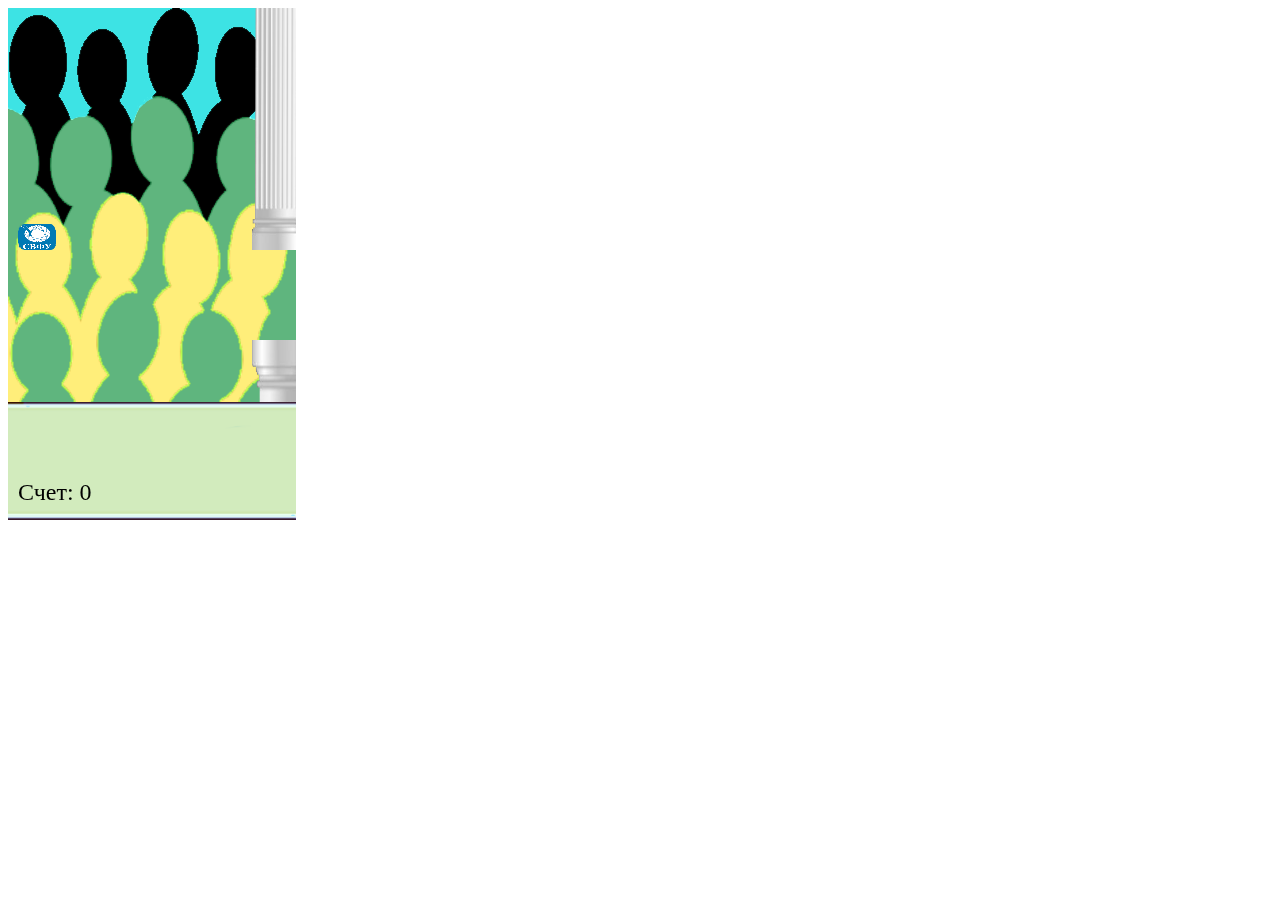
<file: 01/index.html>
<!DOCTYPE html>
<html lang="en">
<head>
	<meta charset="UTF-8">
	<meta name="viewport"
	content="width=device-width,
	initial-scale=1.0">
	<meta http-equiv="X-UA-Compatible"
	content="ie=edge">
	<title>Flappy SVFU</title>
</head>
<body>

	<canvas id="canvas" width="288"
	height="512"></canvas>

	<script src="js/game.js"></script>
</body>
</html>
</file>
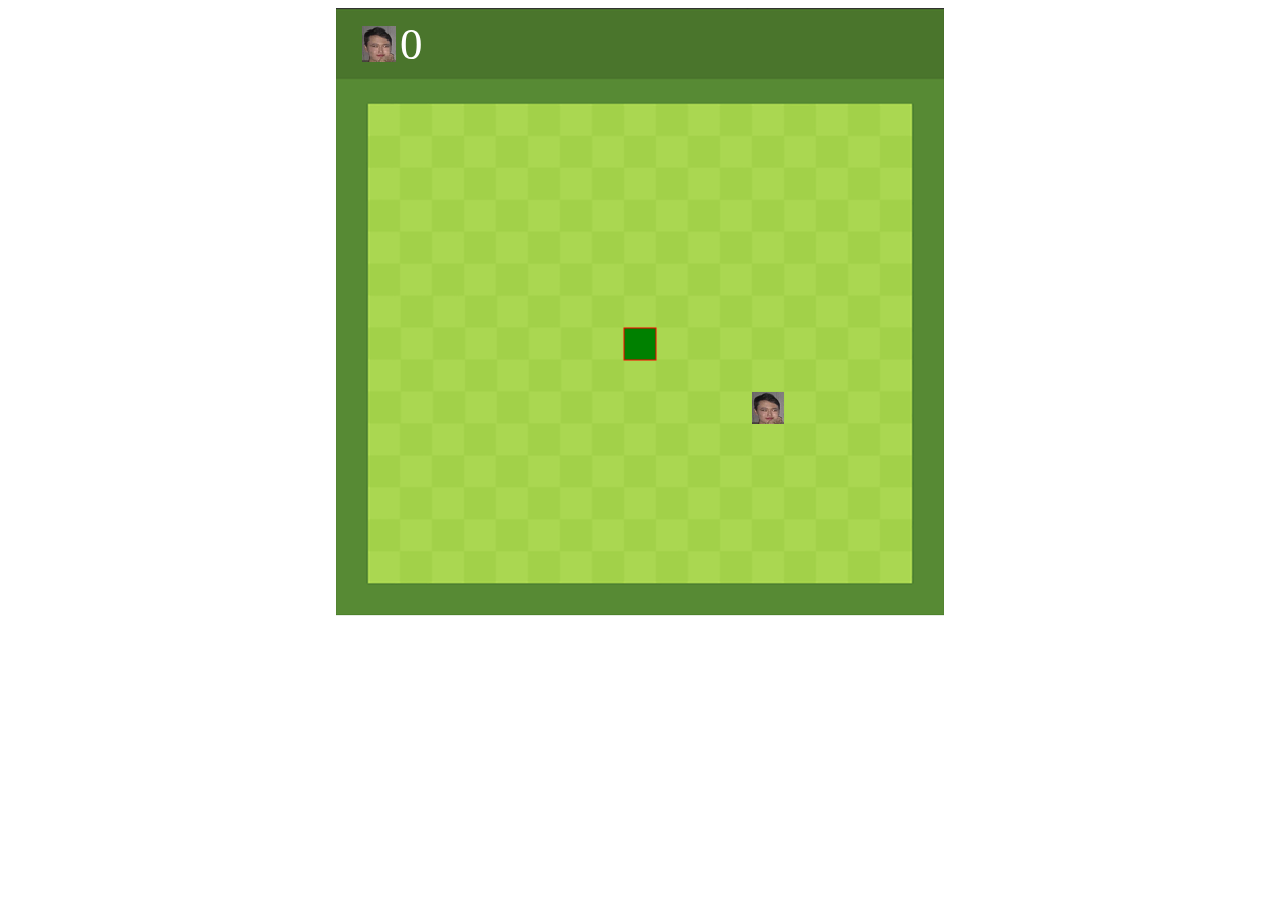
<file: 02/index.html>
<html>
    <head>
        <title>Змийбеспощадный</title>
        <style>
            canvas{
                display: block;
                margin: 0 auto;
            }
        </style>
    </head>
    <canvas id="snake" width="608" height="608"></canvas>
    <script src="snake.js"></script>
</html>
</file>
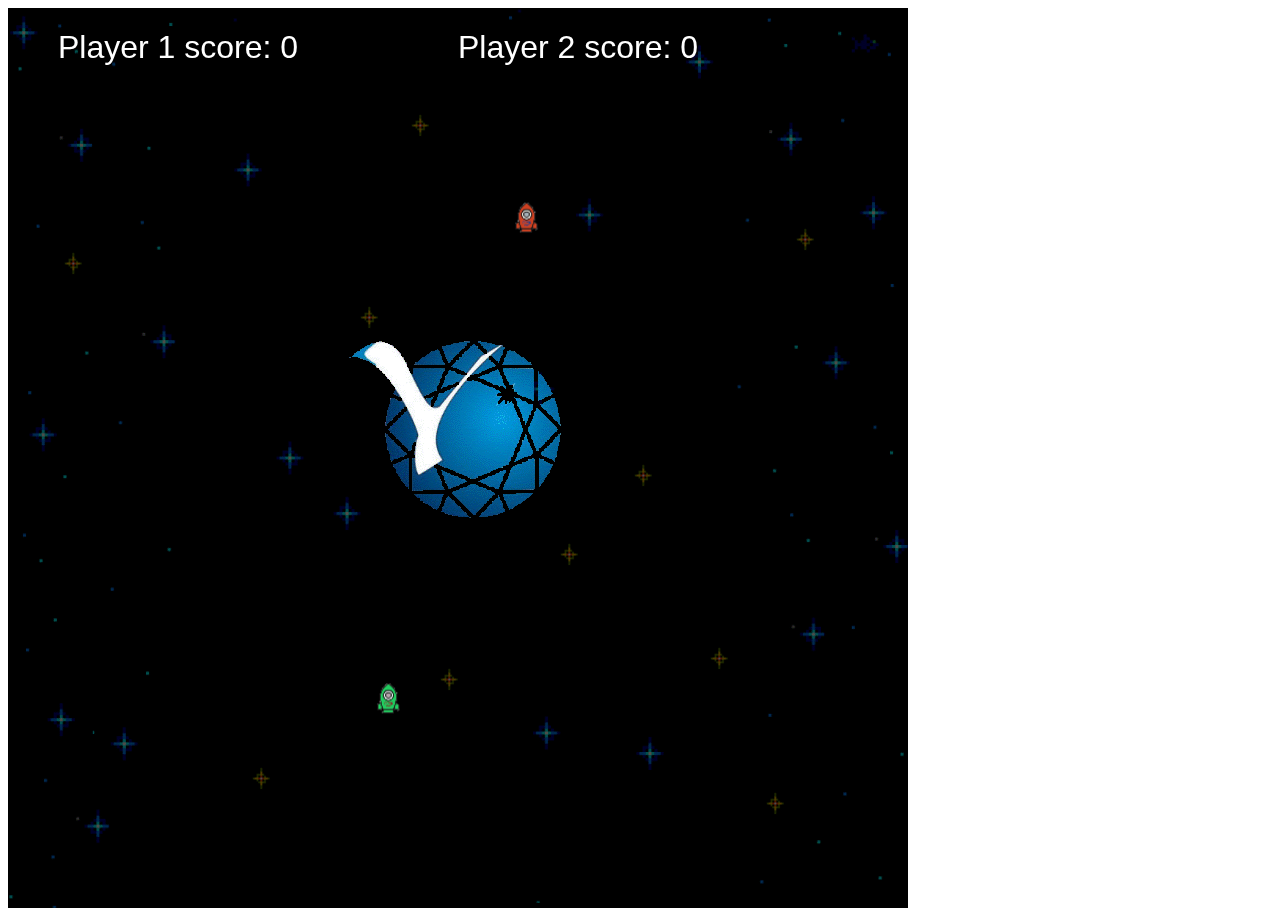
<file: 03/index.html>
<!DOCTYPE html>
<html lang="ru">
    <head>
        <meta charset="utf-8"/>
        <title>Заголовок страницы</title>
    </head>
    <body>
        <canvas id="cnv" width="900" height="900"></canvas>    
        <script src="engine.js"></script>
        <script src="game.js"></script>
    </body>
</html>
</file>
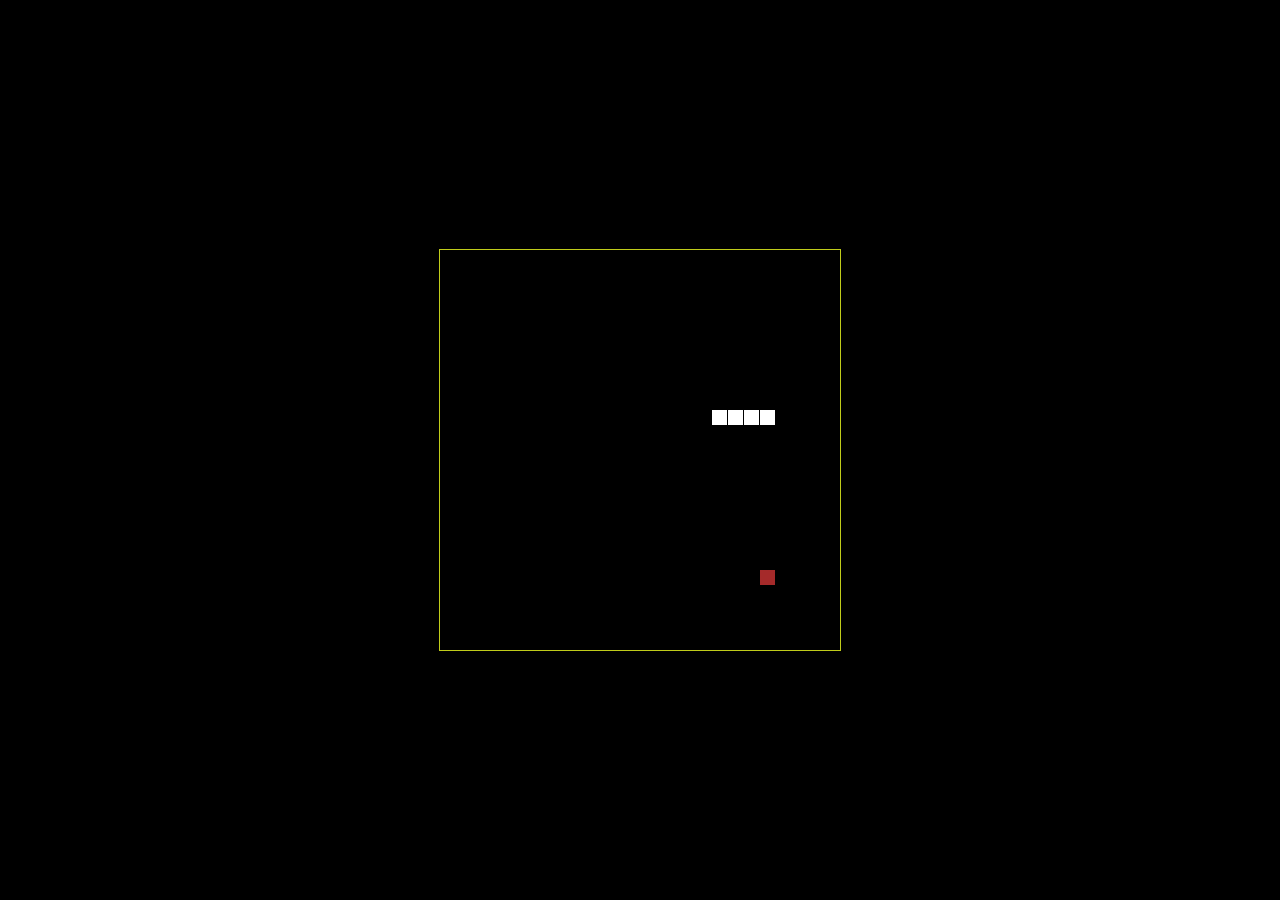
<file: 04/index.html>
<!DOCTYPE html> 
<html> 

<head> 
   <title>Змейка</title> 
   <style> 
   html,
body
   { height: 100%;
    margin: 0;
    } 
body
   { background: rgb(0, 0, 0); 
   display: flex; 
   align-items: center; 
   justify-content: center; 
   }  
   canvas { 
       border: 1px solid rgb(192, 204, 26); 
    }
   </style> 
</head> 

<body> 
    <canvas id="game" width="400" height="400"></canvas>
    <script>
        var canvas = document.getElementById('game');
var context = canvas.getContext('2d');
var grid = 16;
var count = 0;
var snake = {
  x: 160,
  y: 160,
 dx: grid,
  dy: 0,
  cells: [],
  maxCells: 4
};
var apple = {
  x: 320,
  y: 320
};
function getRandomInt(min, max) {
    return Math.floor(Math.random() * (max - min)) + min;
};
function loop() {
  requestAnimationFrame(loop);
  if (++count < 4) {
    return;
  }
  count = 0;
  context.clearRect(0, 0, canvas.width, canvas.height);
  snake.x += snake.dx;
  snake.y += snake.dy;
  if (snake.x < 0) {
    snake.x = canvas.width - grid;
  }
  else if (snake.x >= canvas.width) {
    snake.x = 0;
  }
  if (snake.y < 0) {
    snake.y = canvas.height - grid;
  }
  else if (snake.y >= canvas.height) {
    snake.y = 0;
  }
  snake.cells.unshift({ x: snake.x, y: snake.y });
  if (snake.cells.length > snake.maxCells) {
    snake.cells.pop();
  }
  context.fillStyle = 'brown';
  context.fillRect(apple.x, apple.y, grid - 1, grid - 1);
  context.fillStyle = 'white';
  snake.cells.forEach(function (cell, index) {
    context.fillRect(cell.x, cell.y, grid - 1, grid - 1);
    if (cell.x === apple.x && cell.y === apple.y) {
      snake.maxCells++;
      apple.x = getRandomInt(0, 25) * grid;
      apple.y = getRandomInt(0, 25) * grid;
    }
     for (var i = index + 1; i < snake.cells.length; i++) {
       if (cell.x === snake.cells[i].x && cell.y === snake.cells[i].y) {
         snake.x = 160;
        snake.y = 160;
        snake.cells = [];
        snake.maxCells = 4;
        snake.dx = grid;
        snake.dy = 0;
         apple.x = getRandomInt(0, 25) * grid;
        apple.y = getRandomInt(0, 25) * grid;
      }
    }
  });
}
document.addEventListener('keydown', function (e) {
  if (e.which === 37 && snake.dx === 0) {
    snake.dx = -grid;
    snake.dy = 0;
  }
  else if (e.which === 38 && snake.dy === 0) {
    snake.dy = -grid;
    snake.dx = 0;
  }
  else if (e.which === 39 && snake.dx === 0) {
    snake.dx = grid;
    snake.dy = 0;
  }
  else if (e.which === 40 && snake.dy === 0) {
    snake.dy = grid;
    snake.dx = 0;
  }
});
requestAnimationFrame(loop);
    </script>
</body> 

</html>
</file>
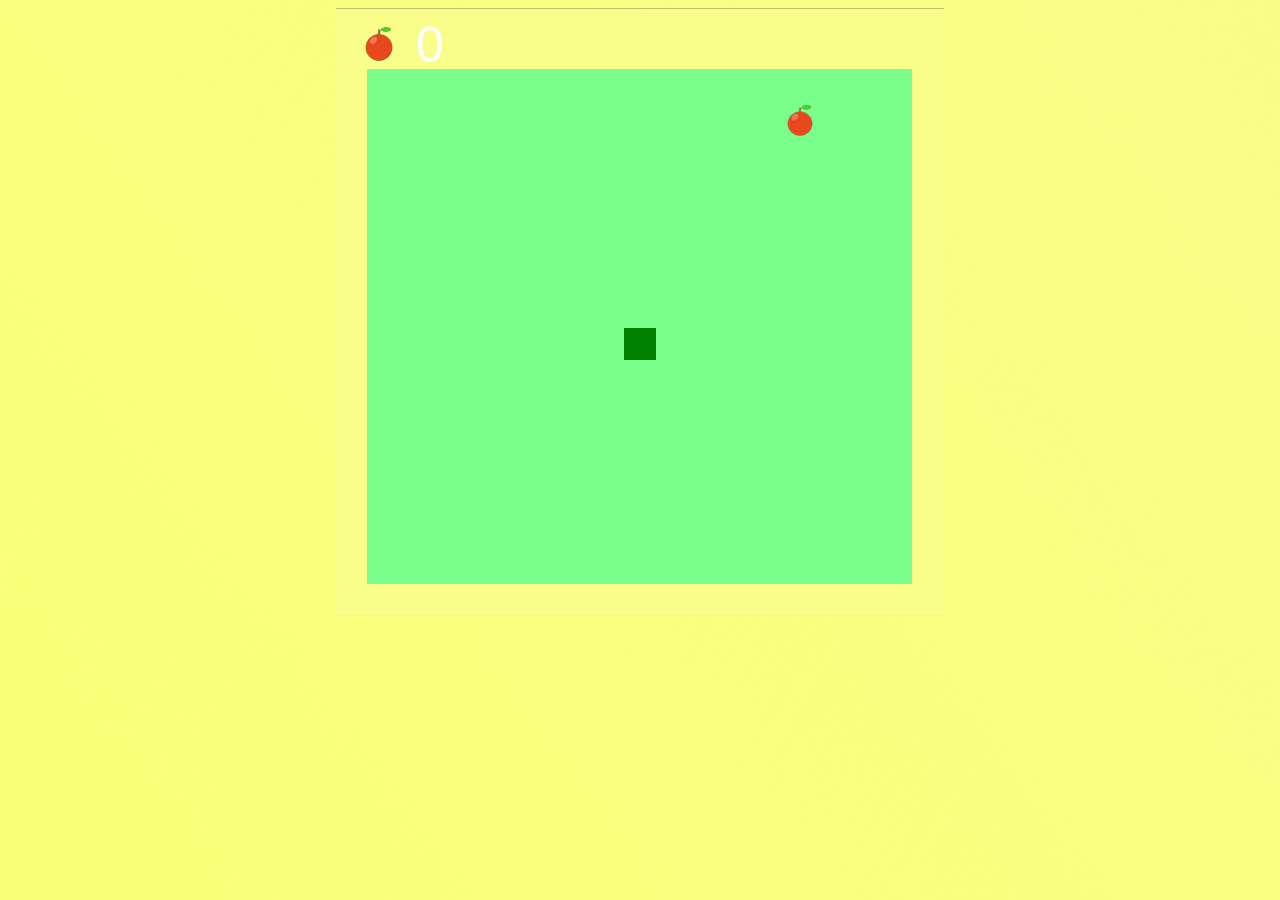
<file: 05/index.html>
<!DOCTYPE html>
<html lang="ru">
<head>
	<meta charset="UTF-8">
	<meta name="viewport" content="width=device-width, initial-scale=1.0">
	<meta http-equiv="X-UA-Compatible" content="ie=edge">
	<title>Игра на JavaScript</title>
	<link rel="stylesheet" href="css/style.css">
</head>
<body background="img/fon.png">
	<canvas id="game" width="608" height="608"></canvas>
	<script src="js/game.js"></script>
</body>
</html>
</file>
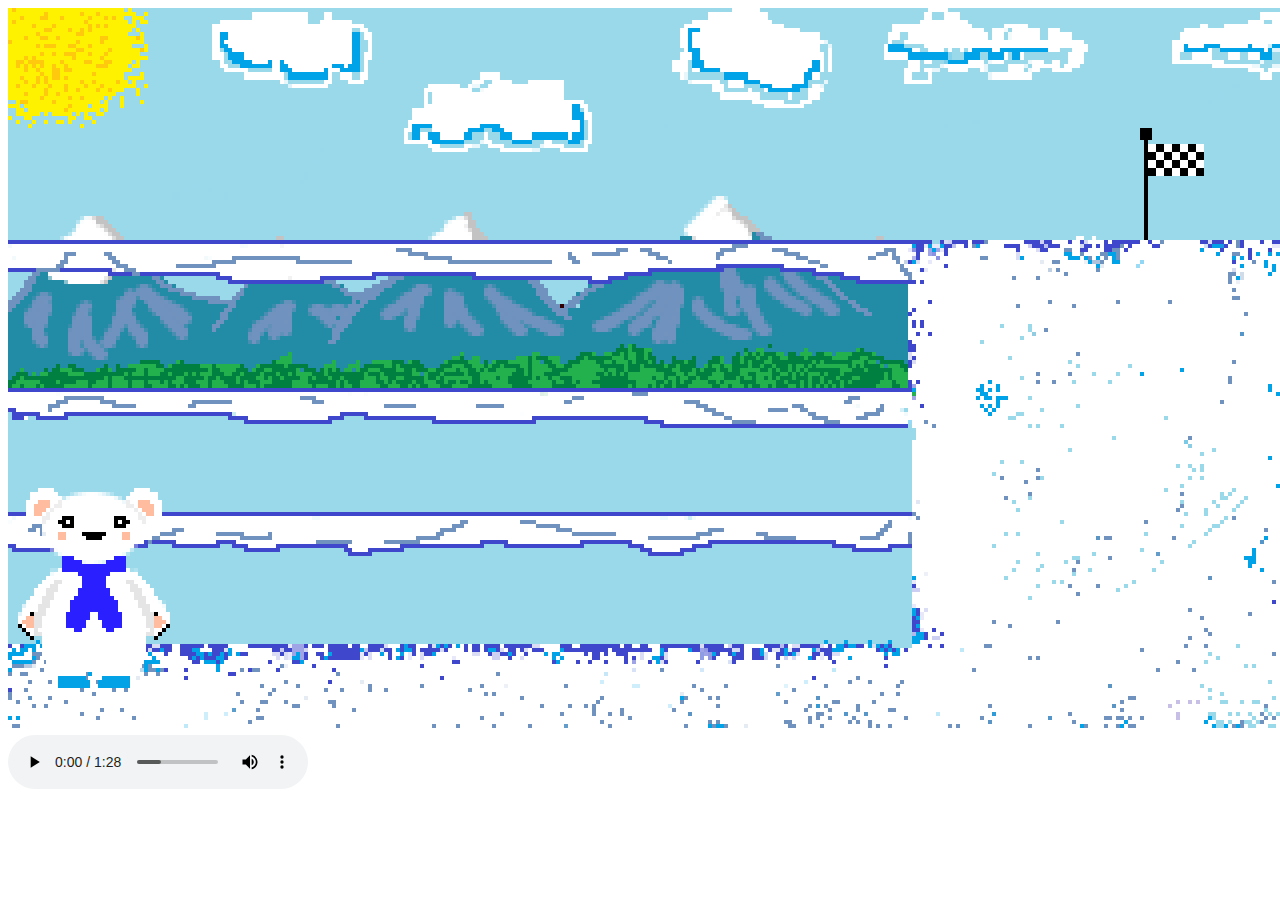
<file: 07/index.html>
<!DOCTYPE html>
<html lang="en">
<head>
	<meta charset="UTF-8">
	<title>Bear in Yakutia</title>
</head>
<body>
	<canvas  id="cnv" height= "723"; width= "1279"></canvas>
	<audio src="./audio/game.mp3" controls="" loop ></audio>

	<script src="./index.js"></script>
</body>

</html>
</file>
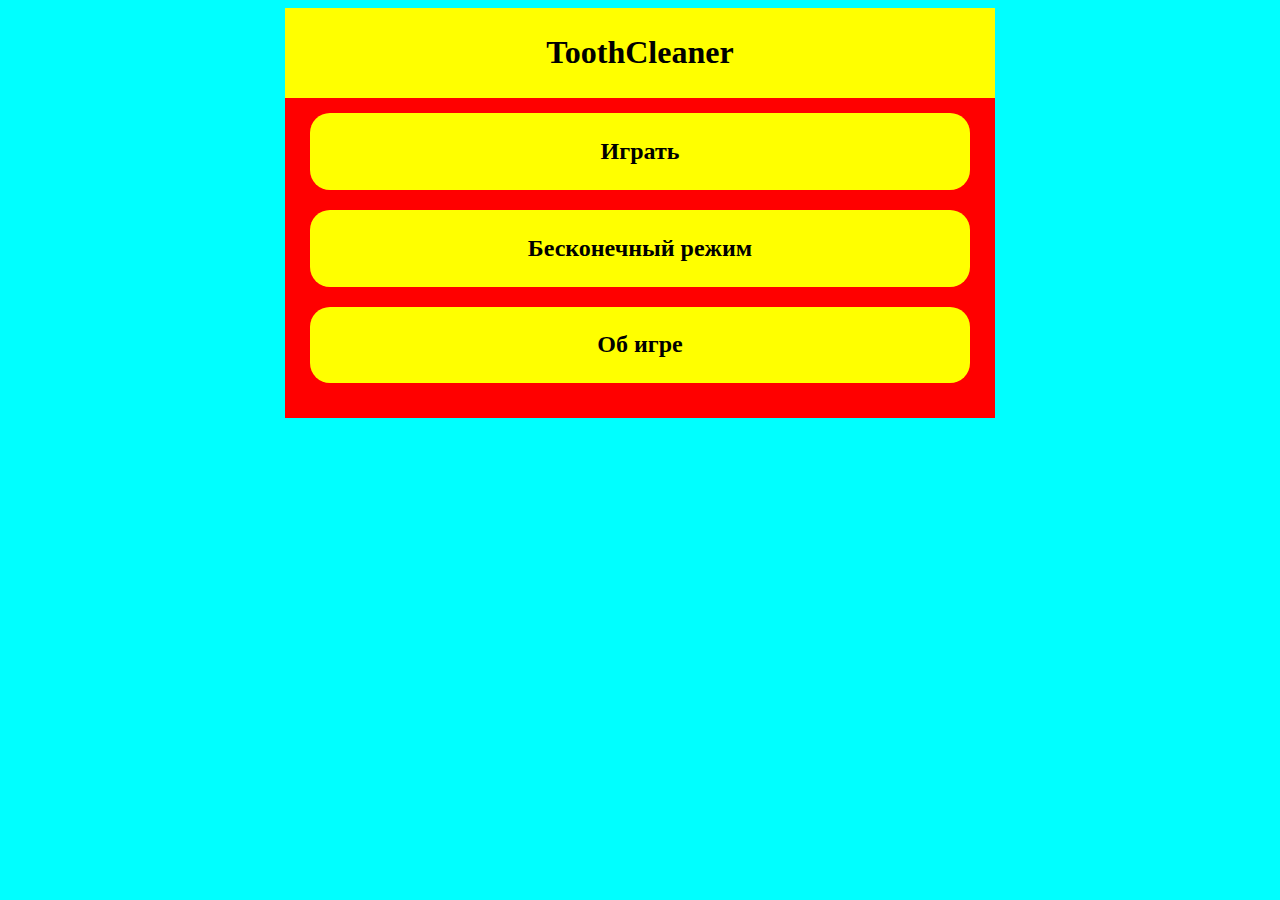
<file: 08/index.html>
<!DOCTYPE html>
<html lang="ru">

<head>
    <meta charset="UTF-8">
    <meta name="viewport" content="width=device-width, initial-scale=1.0">
    <title>Canvas</title>
    <style>
        body {
            background: #00ffff;
        }

        .menu {
            background-color: #ff0000;
            height: 400px;
            width: 700px;
            display: block;
            margin: auto;
            text-align: center;
            padding: 5px;
        }

        .caption {
            padding: 5px;
            background-color: #ffff00;
            margin: -5px;
        }

        .play {
            padding: 5px;
            margin: 20px;
            background-color: #ffff00;
            border-radius: 20px;
        }

        .play:hover {
            padding: 5px;
            margin: 10px;
            margin-top: 25px;
            background-color: #00ff00;
        }

        .infinity {
            padding: 5px;
            margin: 20px;
            background-color: #ffff00;
            border-radius: 20px;
        }

        .infinity:hover {
            padding: 5px;
            margin: 10px;
            margin-top: 25px;
            background-color: #00ff00;
        }

        .about {
            padding: 5px;
            margin: 20px;
            background-color: #ffff00;
            border-radius: 20px;
        }

        .about:hover {
            padding: 5px;
            margin: 10px;
            margin-top: 25px;
            background-color: #00ff00;
        }
    </style>
</head>

<body>
    <div class="menu">
        <div class="caption">
            <h1>ToothCleaner</h1>
        </div>
        <div class="play" onclick="document.location='1 lvl.html'">
            <h2>Играть</h2>
        </div>
        <div class="infinity" onclick="document.location='infinity.html'">
            <h2>Бесконечный режим</h2>
        </div>
        <div class="about" onclick="document.location='about.html'">
            <h2>Об игре</h2>
        </div>
    </div>
    <h1></h1>
</body>

</html>
</file>
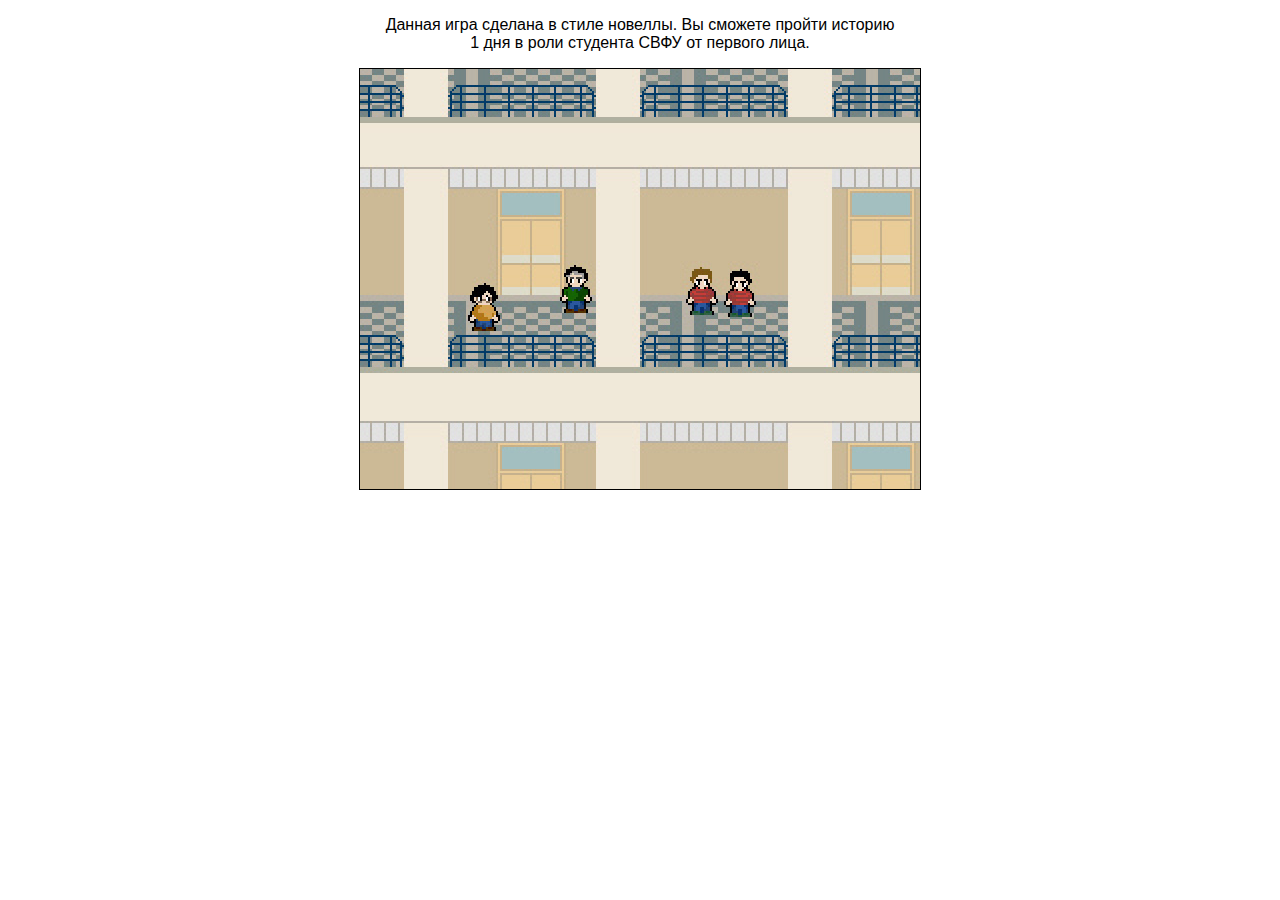
<file: 14/index.html>
<!DOCTYPE html>
<html lang="ru">
<head>
  <meta charset=utf-8>
  <title>js02: Двигаем спрайт</title>
  <link rel="stylesheet" href="styles.css">
<body>

  <div id="info">
    Данная игра сделана в стиле новеллы. Вы сможете пройти историю 1 дня в роли студента СВФУ от первого лица.
  </div>

  <canvas width="560" height="420" id="cnv">
  </canvas>
  
  <div style ="display:none;">
    <img id="kfen" src="kfen.jpeg">
    <br>
    <img id="1" src="1.jpeg">
    <br>
    <img id="2" src="2.jpeg">
    <br>
    <img id="3" src="3.jpeg">
    <br>
    <img id="4" src="4.jpeg">
    <br>
    <img id="5" src="5.jpeg">
    <br>
    <img id="6" src="6.jpeg">
    <br>
    <img id="7" src="7.jpeg">
    <br>
    <img id="8" src="8.jpeg">
    <br>
    <img id="9" src="9.jpeg">
    <br>
    <img id="10" src="10.jpeg">
    <br>
    <img id="11" src="11.jpeg">
    <br>
    <img id="12" src="12.jpeg">
    <br>
    <img id="13" src="13.jpeg">
    <br>
    <img id="14" src="14.jpeg">
    <br>
    <img id="15" src="15.jpeg">
    <br>
    <img id="16" src="16.jpeg">
    <br>
    <img id="17" src="17.jpeg">
    <br>
    <img id="18" src="18.jpeg">
    <br>
  </div>

  <script src="play.js"></script>
</body>
</html>
</file>
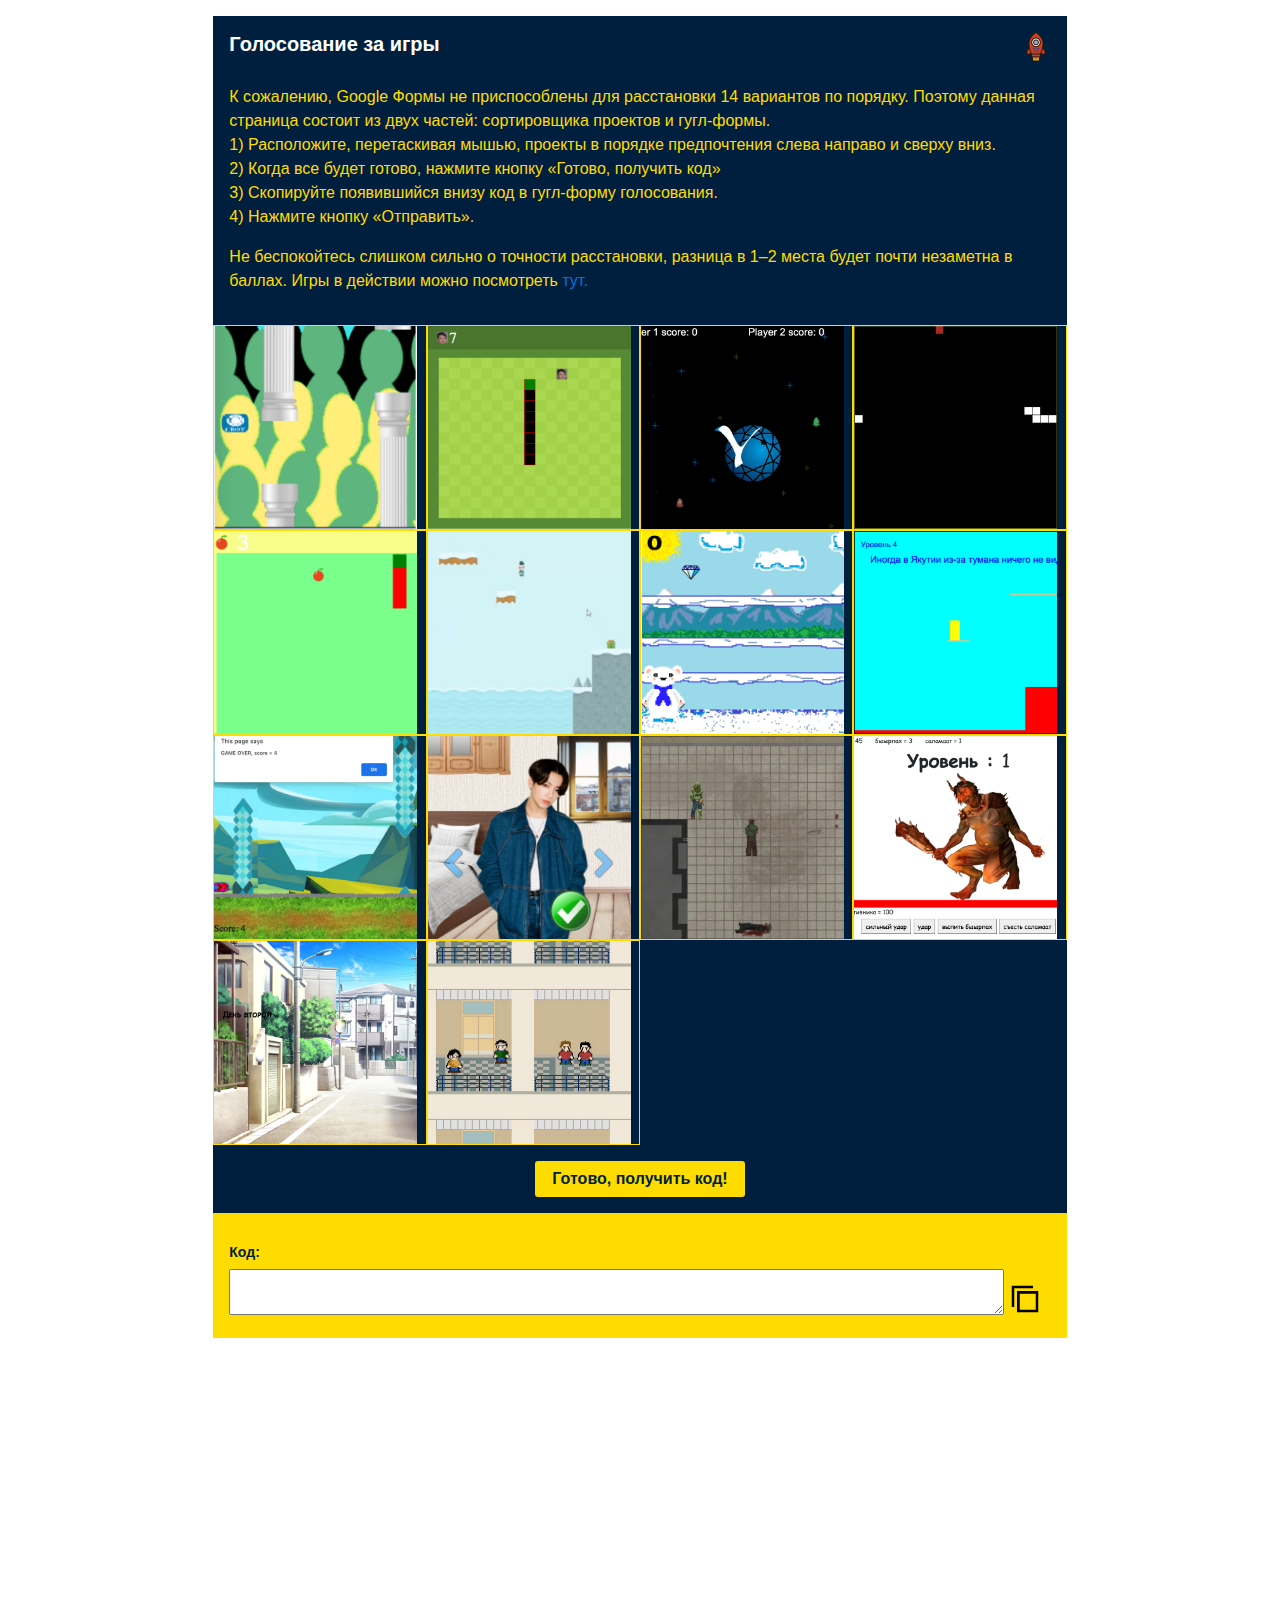
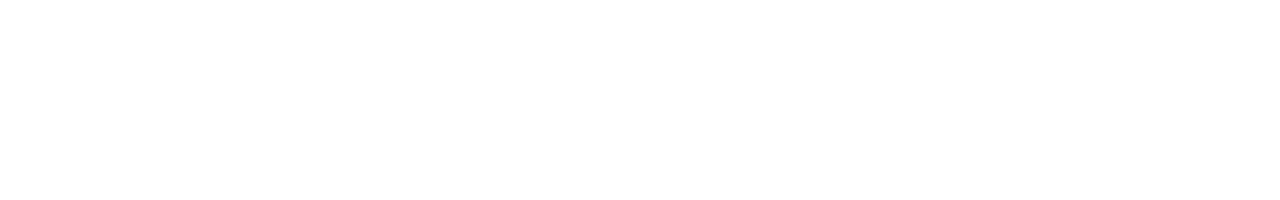
<file: vote.html>
<!doctype html>
<head>
	<meta charset="utf-8">
	<title>Голосование за игры</title>
	<link rel="stylesheet" href="basscss.css">
	<script src="https://cdn.polyfill.io/v2/polyfill.min.js"></script>
	<script src="html5sortable.js"></script>
</head>
<body>
	<div class="px2 sm-px3 py2 mb3 col-8 mx-auto">
		<section>
			<div class="col col-12 bg-navy">
				<div class="col col-12 p2">
				<div class="clearfix flex">
				<div class="left"><h2 class="h3 m0 white">Голосование за игры</h2></div>
				<div class="right"><img class="right" src="logo.png" width="30" height="30"></div>
				</div>
				<p class="mt2 yellow">
					К сожалению, Google Формы не приспособлены для расстановки 14 вариантов по порядку. Поэтому данная
					страница состоит из двух частей: сортировщика проектов и гугл-формы. <br>
					1) Расположите, перетаскивая мышью, проекты в порядке предпочтения слева направо и сверху вниз. <br>
					2) Когда все будет готово, нажмите кнопку «Готово, получить код»<br>
					3) Cкопируйте появившийся внизу код в гугл-форму голосования.<br>
					4) Нажмите кнопку «Отправить».
				</p>
				<p class="mt2 yellow">				  
				</p>
				<p class="mt2 yellow">
					Не беспокойтесь слишком сильно о&nbsp;точности расстановки, разница в 1–2 места будет почти незаметна в баллах.
					Игры в действии можно посмотреть <a href="https://progivt.github.io/docs/js06game/">тут.</a>
				</p>	
			</div>
				<div class="js-grid sortable grid clearfix">
					<div id="li01" class="col col-3 p0 h205 border border-yellow"><img class="gametile" src="01.png"></div>
					<div id="li02" class="col col-3 p0 h205 border border-yellow"><img class="gametile" src="02.png"></div>
					<div id="li03" class="col col-3 p0 h205 border border-yellow"><img class="gametile" src="03.png"></div>
					<div id="li04" class="col col-3 p0 h205 border border-yellow"><img class="gametile" src="04.png"></div>
					<div id="li05" class="col col-3 p0 h205 border border-yellow"><img class="gametile" src="05.png"></div>
					<div id="li06" class="col col-3 p0 h205 border border-yellow"><img class="gametile" src="06.png"></div>
					<div id="li07" class="col col-3 p0 h205 border border-yellow"><img class="gametile" src="07.png"></div>
					<div id="li08" class="col col-3 p0 h205 border border-yellow"><img class="gametile" src="08.png"></div>
					<div id="li09" class="col col-3 p0 h205 border border-yellow"><img class="gametile" src="09.png"></div>
					<div id="li10" class="col col-3 p0 h205 border border-yellow"><img class="gametile" src="10.png"></div>
					<div id="li11" class="col col-3 p0 h205 border border-yellow"><img class="gametile" src="11.png"></div>
					<div id="li12" class="col col-3 p0 h205 border border-yellow"><img class="gametile" src="12.png"></div>
					<div id="li13" class="col col-3 p0 h205 border border-yellow"><img class="gametile" src="13.png"></div>
					<div id="li14" class="col col-3 p0 h205 border border-yellow"><img class="gametile" src="14.png"></div>
				</div>
				<div class="col col-12 center p2">
				<button class="js-serialize-button button navy bg-yellow">Готово, получить код!</button>
				</div>
			</div>
		</section>
		<section class="mb3 mx-auto col col-12">
			<div class="p2 bg-yellow border-top navy border-yellow">
				<h5>Код:</h5>
				<textarea id="rankingcode" cols="80" rows="1" class="serialized-content">
				</textarea>
				<img id="copyicon" style="width:2rem; height: 2rem;" src="copy.png" onclick="copyClick();">
			</div>
		</section>
		<section class="col col-12">
			<iframe src="https://docs.google.com/forms/d/e/1FAIpQLScwfTesNiREPcFwN1eCI2KYnagpdU5hXem2d7P0II0S1RPpAQ/viewform?embedded=true" width="804" height="423" frameborder="0" marginheight="0" marginwidth="0">Загрузка…</iframe>
		</section>
	</div>
	<script>
		sortable('.js-grid', {
			forcePlaceholderSize: true,
			placeholderClass: 'col col-4 border border-maroon',
			hoverClass: 'bg-maroon yellow',
			itemSerializer: function (item, container) {
				item.parent = ''
				item.id = item.node.id.slice(-2)
				item.node = ''
				return item
			},
			containerSerializer: function (container) {
				return null;
			}
		});
		document.querySelector('.js-serialize-button').addEventListener('click', function () {
					let serialized = sortable('.js-grid', 'serialize')
					let code = serialized[0]['items'].map(item => item.id).join('-')  
	  				document.querySelector('.serialized-content').innerHTML = code
	})

	function fallbackCopyTextToClipboard() {
		let textArea = document.getElementById("rankingcode");
		textArea.focus();
		textArea.select();
		try {
			document.execCommand('copy');
		} catch (err) {
			return false;
		}
		return true;
	}
	function copyTextToClipboard() {
		let result = true;
		if (!navigator.clipboard) {
			return fallbackCopyTextToClipboard();
		}
		navigator.clipboard.writeText(document.getElementById("rankingcode").value).then(function() {;}, 
		function(err) {
			console.error('Async: Could not copy text: ', err);
			result = fallbackCopyTextToClipboard();
		});
		return result;
	}
	function copyClick() {
		let text = document.querySelector('#rankingcode');
		if (text.value.trim()){
			text.focus();
			if (copyTextToClipboard()) alert('Код скопирован, вставьте его в Гугл форму!')
		}
	}
	</script>
</body>
</html>
</file>
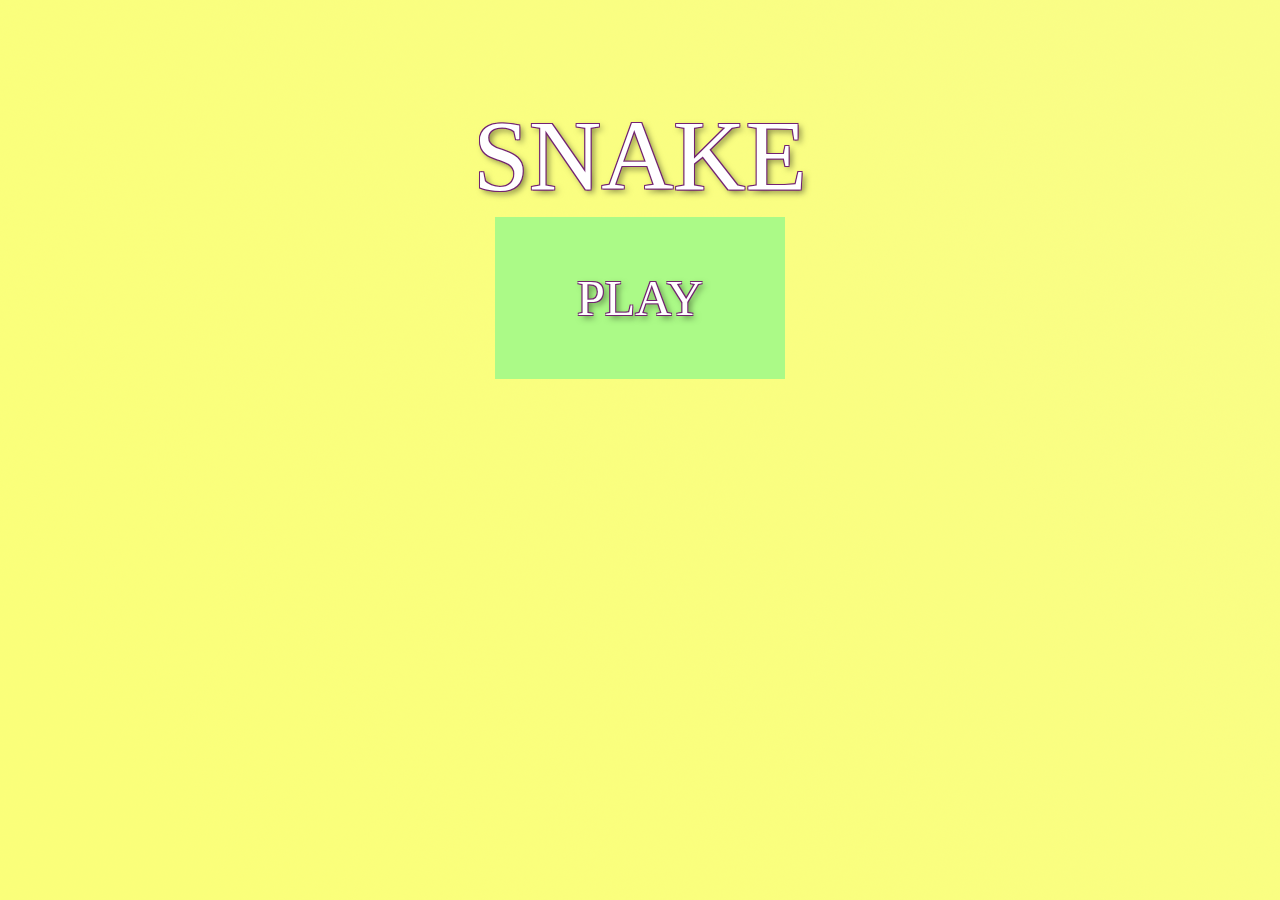
<file: 05/mainMenu.html>
<!DOCTYPE html>
<html>
<head>
  <title>Игра на JavaScript</title>
<style>
  .name {
    text-align: center;
  }
  .tekct {
    color: white;
    text-shadow: 1px 1px #732372, 1px -1px #732372, -1px 1px #732372, -1px -1px #732372, 3px 3px 6px rgba(0,0,0,.5);
  }

  .center {
    text-align: center;
  }
  .button {
      background-color: green; /* Green */
      border: none;
      color: white;
      padding: 50px 80px;
      text-align: center;
      text-decoration: none;
      display: inline-block;
      font-size: 50px;
      margin: 4px 2px;
      -webkit-transition-duration: 0.4s; /* Safari */
      transition-duration: 0.4s;
      cursor: pointer;
  }

  .button1 {
      background-color: #abfa87;
      color: white;
      border: 2px solid #abfa87;
  }

  .button1:hover {
      background-color: #4CAF50;
      color: white;
  }
</style>
</head>
<body background="img/fon.png">
  <br>
  <br>
  <br>
  <br>
  <br>
<div class="name" style="font-size: 100px">
  <font class="tekct" face="Comic Sans MS">SNAKE</font>
</div>
<div class="center">
  <button class="button button1" onclick="window.location.href = 'index.html';">
  <font class="tekct" face="Comic Sans MS">PLAY</font> </button>
</div>

</body>
</html>
</file>
<file: 05/css/style.css>
canvas {
  display: block;
  margin: 0 auto;
}
</file>
<file: 14/styles.css>
body {font-family: "Segoe UI", "SF Pro Display", sans-serif; background-color:white;}
p {font-size:12px; color:gray; text-align:left;}
div#info {width:520px; margin:1em auto; color:black;} 
canvas {border: solid 1px black;}
img {vertical-align: middle; margin:7px;}
body {text-align:center;}
</file>
<file: basscss.css>
/*

    Basscss v6.0.1
    Low-level CSS toolkit
    http://basscss.com

*/

li > img { margin-right:.5rem; }

.border-dashed { border-style: dashed!important; }

.gametile { width:203px; height:203px; margin: 0;}

.h205 {height:205px}

.mid{
  vertical-align: middle;
  display: flex!important;
  justify-content: space-between;
  align-items: center;
}

body, button { margin: 0 }

button, input, select, textarea {
  font-family: inherit;
  font-size: 100%;
}

img { max-width: 100% }
svg { max-height: 100% }

input,
select,
textarea,
fieldset {
  font-size: 1rem;
  margin-top: 0;
  margin-bottom: 0;
}

input[type=text],
input[type=datetime],
input[type=datetime-local],
input[type=email],
input[type=month],
input[type=number],
input[type=password],
input[type=search],
input[type=tel],
input[type=time],
input[type=url],
input[type=week] {
  box-sizing: border-box;
  height: 2.25rem;
  padding: .5rem .5rem;
  vertical-align: middle;
  -webkit-appearance: none;
}

select {
  box-sizing: border-box;
  line-height: 1.75;
  padding: .5rem .5rem;
}

select:not([multiple]) {
  height: 2.25rem;
  vertical-align: middle;
}

textarea {
  box-sizing: border-box;
  line-height: 1.75;
  padding: .5rem .5rem;
}

.fieldset-reset {
  padding: 0;
  margin-left: 0;
  margin-right: 0;
  border: 0;
}
.fieldset-reset legend {
  padding: 0;
}

:root {

}

button,
.button {
  font-size: inherit;
  font-weight: bold;
  text-decoration: none;
  cursor: pointer;
  display: inline-block;
  box-sizing: border-box;
  line-height: 1.125rem;
  padding: .5rem 1rem;
  margin: 0;
  height: auto;
  border: 1px solid transparent;
  vertical-align: middle;
  -webkit-appearance: none;
}

button::after,
button::before,
.button::after,
.button::before {
  box-sizing: border-box;
}

::-moz-focus-inner {
  border: 0;
  padding: 0;
}

.button:hover { text-decoration: none }

table {
  border-collapse: separate;
  border-spacing: 0;
  max-width: 100%;
  width: 100%;
}

th {
  text-align: left;
  font-weight: bold;
}

th,
td {
  padding: .25rem 1rem;
  line-height: inherit;
}

th { vertical-align: bottom }
td { vertical-align: top }

body {
  font-family: 'Helvetica Neue', Helvetica, sans-serif;
  line-height: 1.5;
  font-size: 100%;
}

h1, h2, h3, h4, h5, h6 {
  font-family: 'Helvetica Neue', Helvetica, sans-serif;
  font-weight: bold;
  line-height: 1.25;
  margin-top: 1em;
  margin-bottom: .5em;
}

p, dl, ol, ul {
  font-size: 1rem;
  margin-top: 0;
  margin-bottom: 1rem;
}

pre, code, samp {
  font-family: 'Source Code Pro', Consolas, monospace;
  font-size: inherit;
}

pre {
  margin-top: 0;
  margin-bottom: 1rem;
  overflow-x: scroll;
}

hr {
  margin-top: 2rem;
  margin-bottom: 2rem;
}

blockquote {
  margin-top: 2rem;
  margin-bottom: 2rem;
  margin-left: 0;
  padding-left: 1rem;
  padding-right: 1rem;
}
  blockquote,
  blockquote p {
    font-size: 1.25rem;
    font-style: italic;
  }

h1, .h1 { font-size: 2rem }
h2, .h2 { font-size: 1.5rem }
h3, .h3 { font-size: 1.25rem }
h4, .h4 { font-size: 1rem }
h5, .h5 { font-size: .875rem }
h6, .h6 { font-size: .75rem }

.list-reset {
  list-style: none;
  padding-left: 0;
}

.inline       { display: inline }
.block        { display: block }
.inline-block { display: inline-block }

.overflow-hidden { overflow: hidden }
.overflow-scroll { overflow: scroll }
.overflow-auto   { overflow: auto }

.clearfix:before,
.clearfix:after {
  content: " ";
  display: table
}
.clearfix:after { clear: both }

.left  { margin-right: auto;}
.right { }

.fit { max-width: 100% }

.half-width { width: 50% }
.full-width { width: 100% }

.bold    { font-weight: bold }
.regular { font-weight: normal }
.italic  { font-style: italic }
.caps    { text-transform: uppercase; letter-spacing: .2em; }

.left-align   { text-align: left }
.center       { text-align: center }
.right-align  { text-align: right }
.justify      { text-align: justify }

.nowrap { white-space: nowrap }

.m0  { margin:        0 }
.mt0 { margin-top:    0 }
.mr0 { margin-right:  0 }
.mb0 { margin-bottom: 0 }
.ml0 { margin-left:   0 }

.m1  { margin: .5rem }
.mt1 { margin-top: .5rem }
.mr1 { margin-right: .5rem }
.mb1 { margin-bottom: .5rem }
.ml1 { margin-left: .5rem }

.m2  { margin: 1rem }
.mt2 { margin-top: 1rem }
.mr2 { margin-right: 1rem }
.mb2 { margin-bottom: 1rem }
.ml2 { margin-left: 1rem }

.m3  { margin: 2rem }
.mt3 { margin-top: 2rem }
.mr3 { margin-right: 2rem }
.mb3 { margin-bottom: 2rem }
.ml3 { margin-left: 2rem }

.m4  { margin: 4rem }
.mt4 { margin-top: 4rem }
.mr4 { margin-right: 4rem }
.mb4 { margin-bottom: 4rem }
.ml4 { margin-left: 4rem }

.mxn1 { margin-left: -.5rem; margin-right: -.5rem; }
.mxn2 { margin-left: -1rem; margin-right: -1rem; }
.mxn3 { margin-left: -2rem; margin-right: -2rem; }
.mxn4 { margin-left: -4rem; margin-right: -4rem; }

.mx-auto { margin-left: auto; margin-right: auto; }
.p1  { padding: .2rem }
.py1 { padding-top: .5rem; padding-bottom: .5rem }
.px1 { padding-left: .5rem; padding-right: .5rem }

.p2  { padding: 1rem }
.py2 { padding-top: 1rem; padding-bottom: 1rem }
.px2 { padding-left: 1rem; padding-right: 1rem }

.p3  { padding: 2rem }
.py3 { padding-top: 2rem; padding-bottom: 2rem }
.px3 { padding-left: 2rem; padding-right: 2rem }

.p4  { padding: 4rem }
.py4 { padding-top: 4rem; padding-bottom: 4rem }
.px4 { padding-left: 4rem; padding-right: 4rem }

.sm-show, .md-show, .lg-show {
  display: none !important
}

@media (min-width: 40em) {
  .sm-show { display: block !important }
}

@media (min-width: 52em) {
  .md-show { display: block !important }
}

@media (min-width: 64em) {
  .lg-show { display: block !important }
}


@media (min-width: 40em) {
  .sm-hide { display: none !important }
}

@media (min-width: 52em) {
  .md-hide { display: none !important }
}

@media (min-width: 64em) {
  .lg-hide { display: none !important }
}

.display-none { display: none !important }

.hide {
  position: absolute !important;
  height: 1px;
  width: 1px;
  overflow: hidden;
  clip: rect(1px, 1px, 1px, 1px);
}

.relative { position: relative }
.absolute { position: absolute }
.fixed    { position: fixed }

.top-0    { top: 0 }
.right-0  { right: 0 }
.bottom-0 { bottom: 0 }
.left-0   { left: 0 }

.z1 { z-index: 1 }
.z2 { z-index: 2 }
.z3 { z-index: 3 }
.z4 { z-index: 4 }

.button-small {
  padding: .25rem .5rem;
}

.p0 { padding:  0 }

.button-big {
  padding: 1rem 1.25rem;
}

.button-narrow {
  padding-left: .5rem;
  padding-right: .5rem;
}

.container {
  max-width: 64em;
  margin-left: auto;
  margin-right: auto;
}
.col {
  float: left;
  box-sizing: border-box;
}

.col-right {
  float: right;
  box-sizing: border-box;
}

.col-1 {
  width: 8.33333%;
}

.col-2 {
  width: 16.66667%;
}

.col-3 {
  width: 25%;
}

.col-4 {
  width: 33.33333%;
}

.col-5 {
  width: 41.66667%;
}

.col-6 {
  width: 50%;
}

.col-7 {
  width: 58.33333%;
}

.col-8 {
  width: 66.66667%;
}

.col-9 {
  width: 75%;
}

.col-10 {
  width: 83.33333%;
}

.col-11 {
  width: 91.66667%;
}

.col-12 {
  width: 100%;
}
@media (min-width: 40em) {

  .sm-col {
    float: left;
    box-sizing: border-box;
  }

  .sm-col-right {
    float: right;
    box-sizing: border-box;
  }

  .sm-col-1 {
    width: 8.33333%;
  }

  .sm-col-2 {
    width: 16.66667%;
  }

  .sm-col-3 {
    width: 25%;
  }

  .sm-col-4 {
    width: 33.33333%;
  }

  .sm-col-5 {
    width: 41.66667%;
  }

  .sm-col-6 {
    width: 50%;
  }

  .sm-col-7 {
    width: 58.33333%;
  }

  .sm-col-8 {
    width: 66.66667%;
  }

  .sm-col-9 {
    width: 75%;
  }

  .sm-col-10 {
    width: 83.33333%;
  }

  .sm-col-11 {
    width: 91.66667%;
  }

  .sm-col-12 {
    width: 100%;
  }

}
@media (min-width: 52em) {

  .md-col {
    float: left;
    box-sizing: border-box;
  }

  .md-col-right {
    float: right;
    box-sizing: border-box;
  }

  .md-col-1 {
    width: 8.33333%;
  }

  .md-col-2 {
    width: 16.66667%;
  }

  .md-col-3 {
    width: 25%;
  }

  .md-col-4 {
    width: 33.33333%;
  }

  .md-col-5 {
    width: 41.66667%;
  }

  .md-col-6 {
    width: 50%;
  }

  .md-col-7 {
    width: 58.33333%;
  }

  .md-col-8 {
    width: 66.66667%;
  }

  .md-col-9 {
    width: 75%;
  }

  .md-col-10 {
    width: 83.33333%;
  }

  .md-col-11 {
    width: 91.66667%;
  }

  .md-col-12 {
    width: 100%;
  }

}
@media (min-width: 64em) {

  .lg-col {
    float: left;
    box-sizing: border-box;
  }

  .lg-col-right {
    float: right;
    box-sizing: border-box;
  }

  .lg-col-1 {
    width: 8.33333%;
  }

  .lg-col-2 {
    width: 16.66667%;
  }

  .lg-col-3 {
    width: 25%;
  }

  .lg-col-4 {
    width: 33.33333%;
  }

  .lg-col-5 {
    width: 41.66667%;
  }

  .lg-col-6 {
    width: 50%;
  }

  .lg-col-7 {
    width: 58.33333%;
  }

  .lg-col-8 {
    width: 66.66667%;
  }

  .lg-col-9 {
    width: 75%;
  }

  .lg-col-10 {
    width: 83.33333%;
  }

  .lg-col-11 {
    width: 91.66667%;
  }

  .lg-col-12 {
    width: 100%;
  }

}

.flex { display: -webkit-box; display: -webkit-flex; display: -ms-flexbox; display: flex }

.flex-column  { -webkit-box-orient: vertical; -webkit-box-direction: normal; -webkit-flex-direction: column; -ms-flex-direction: column; flex-direction: column }
.flex-wrap    { -webkit-flex-wrap: wrap; -ms-flex-wrap: wrap; flex-wrap: wrap }

.flex-center   { -webkit-box-align: center; -webkit-align-items: center; -ms-flex-align: center; align-items: center }
.flex-baseline { -webkit-box-align: baseline; -webkit-align-items: baseline; -ms-flex-align: baseline; align-items: baseline }
.flex-stretch  { -webkit-box-align: stretch; -webkit-align-items: stretch; -ms-flex-align: stretch; align-items: stretch }
.flex-start    { -webkit-box-align: start; -webkit-align-items: flex-start; -ms-flex-align: start; align-items: flex-start }
.flex-end      { -webkit-box-align: end; -webkit-align-items: flex-end; -ms-flex-align: end; align-items: flex-end }

.flex-justify  { -webkit-box-pack: justify; -webkit-justify-content: space-between; -ms-flex-pack: justify; justify-content: space-between }

.flex-first { -webkit-box-ordinal-group: 0; -webkit-order: -1; -ms-flex-order: -1; order: -1 }
.flex-last  { -webkit-box-ordinal-group: 1025; -webkit-order: 1024; -ms-flex-order: 1024; order: 1024 }

.flex-auto { -webkit-box-flex: 1; -webkit-flex: 1 1 auto; -ms-flex: 1 1 auto; flex: 1 1 auto }
.flex-grow { -webkit-box-flex: 1; -webkit-flex: 1 0 auto; -ms-flex: 1 0 auto; flex: 1 0 auto }
.flex-none { -webkit-box-flex: 0; -webkit-flex: none; -ms-flex: none; flex: none }

.flex > div { box-sizing: border-box }
@media (min-width: 40em) {
  .sm-flex { display: -webkit-box; display: -webkit-flex; display: -ms-flexbox; display: flex }
  .sm-flex > div { box-sizing: border-box }
}
@media (min-width: 52em) {
  .md-flex { display: -webkit-box; display: -webkit-flex; display: -ms-flexbox; display: flex }
  .md-flex > div { box-sizing: border-box }
}
@media (min-width: 64em) {
  .lg-flex { display: -webkit-box; display: -webkit-flex; display: -ms-flexbox; display: flex }
  .lg-flex > div { box-sizing: border-box }
}

body {
  color: #111;
  background-color: white;
}

a {
  color: #0074d9;
  text-decoration: none;
}

a:hover {
  text-decoration: underline;
}

pre, code {
  background-color: transparent;
  border-radius: 3px;
}

hr {
  border: 0;
  border-bottom-style: solid;
  border-bottom-width: 1px;
  border-bottom-color: rgba(0,0,0,.125);
}

.button {
  color: white;
  background-color: #0074d9;
  border-radius: 3px;
  -webkit-transition-duration: .05s;
          transition-duration: .05s;
  -webkit-transition-timing-function: ease-out;
          transition-timing-function: ease-out;
  -webkit-transition-property: box-shadow, background-color;
          transition-property: box-shadow, background-color;
}

.button:hover {
  box-shadow: inset 0 0 0 20rem rgba(0,0,0,.0625);
}

.button:focus {
  outline: none;
  border-color: rgba(0,0,0,.125);
  box-shadow: 0 0 0 3px rgba(0,0,0,.25);
}

.button:active,
.button.is-active {
  box-shadow: inset 0 0 0 20rem rgba(0,0,0,.125),
    inset 0 3px 4px 0 rgba(0,0,0,.25),
    0 0 1px rgba(0,0,0,.125);
}

.button:disabled,
.button.is-disabled {
  opacity: .5;
}

.field-light {
  background-color: white;
  -webkit-transition: box-shadow .2s ease;
          transition: box-shadow .2s ease;
  border-style: solid;
  border-width: 1px;
  border-color: rgba(0,0,0,.125);
  border-radius: 3px;
}

.field-light:focus {
  outline: none;
  border-color: #0074d9;
  box-shadow: 0 0 0 2px rgba(0, 116, 217, 0.5);
}

.field-light:disabled {
  background-color: rgba(0,0,0,.125);
  opacity: .5;
}

.field-light:read-only:not(select) {
  background-color: rgba(0,0,0,.125);
}

.field-light:invalid {
  border-color: #ff4136;
}

.field-light.is-success {
  border-color: #2ecc40;
}

.field-light.is-warning {
  border-color: #ffdc00;
}

.field-light.is-error {
  border-color: #ff4136;
}

.field-dark {
  color: white;
  background-color: rgba(0,0,0,.25);
  border: 1px solid rgba(0,0,0,.0625);
  border-radius: 3px;
}

.field-dark::-webkit-input-placeholder {
  color: rgba(255,255,255,.75);
}

.field-dark::-moz-placeholder {
  color: rgba(255,255,255,.75);
}

.field-dark:-ms-input-placeholder {
  color: rgba(255,255,255,.75);
}

.field-dark::placeholder {
  color: rgba(255,255,255,.75);
}

.field-dark:focus {
  outline: 0;
  border: 1px solid rgba(255,255,255,.5);
  box-shadow: 0 0 0 2px rgba(255,255,255,.25);
}

.field-dark:read-only:not(select) {
  background-color: rgba(255,255,255,.25);
}

.field-dark:invalid {
  border-color: #ff4136;
}

.field-dark.is-success {
  border-color: #2ecc40;
}

.field-dark.is-warning {
  border-color: #ffdc00;
}

.field-dark.is-error {
  border-color: #ff4136;
}

input[type=range] {
  vertical-align: middle;
  background-color: transparent;
}

.range-light {
  color: inherit;
  -webkit-appearance: none;
  padding-top: .5rem;
  padding-bottom: .5rem;
}

.range-light::-webkit-slider-thumb {
  -webkit-appearance: none;
  position: relative;
  width: .5rem;
  height: 1.25rem;
  border-radius: 3px;
  background-color: currentcolor;
  cursor: pointer;
  margin-top: -0.5rem;
}
.range-light::-webkit-slider-thumb:before {
  content: '';
  display: block;
  position: absolute;
  top: -0.5rem;
  left: -0.875rem;
  width: 2.25rem;
  height: 2.25rem;
  opacity: 0;
}

.range-light::-moz-range-thumb {
  width: .5rem;
  height: 1.25rem;
  border-radius: 3px;
  border-color: transparent;
  border-width: 0;
  background-color: currentcolor;
  cursor: pointer;
}

.range-light::-webkit-slider-runnable-track {
  height: 0.25rem;
  cursor: pointer;
  border-radius: 3px;
  background-color: rgba(0,0,0,.25);
}

.range-light::-moz-range-track {
  height: 0.25rem;
  cursor: pointer;
  border-radius: 3px;
  background-color: rgba(0,0,0,.25);
}

.range-light:focus {
  outline: none;
}

.range-light:focus::-webkit-slider-thumb {
  outline: none;
  border: 0;
  box-shadow: 0 0 1px 2px currentcolor;
}

.range-light:focus::-moz-range-thumb {
  outline: none;
  border: 0;
  box-shadow: 0 0 0 3px rgba(0,0,0,.25);
}

.progress {
  display: block;
  width: 100%;
  height: 0.5625rem;
  margin: .5rem 0;
  background-color: rgba(0,0,0,.125);
  border: 0;
  border-radius: 10000px;
  overflow: hidden;
  -webkit-appearance: none;
}

.progress::-webkit-progress-bar {
  -webkit-appearance: none;
  background-color: rgba(0,0,0,.125)
}

.progress::-webkit-progress-value {
  -webkit-appearance: none;
  background-color: currentColor;
}

.progress::-moz-progress-bar {
  background-color: currentColor;
}

.table-light th,
.table-light td {
  border-bottom-width: 1px;
  border-bottom-style: solid;
  border-bottom-color: rgba(0,0,0,.125);
}

.table-light tr:last-child td {
  border-bottom: 0;
}

.button-outline {
  position: relative;
  z-index: 2;
  color: inherit;
  background-color: transparent;
  border-radius: 3px;
  border: 1px solid currentcolor;
}

.button-outline::before {
  content: '';
  display: block;
  position: absolute;
  z-index: -1;
  top: -1px;
  right: -1px;
  bottom: -1px;
  left: -1px;
  border: 1px solid transparent;
  background-color: currentcolor;
  border-radius: 3px;
  opacity: 0;
}

.button-outline:hover {
  box-shadow: none;
}

.button-outline:hover::before,
.button-outline:focus::before {
  opacity: .125;
}

.button-outline:focus {
  outline: none;
  border: 1px solid currentcolor;
  box-shadow: 0 0 0 2px;
}

.button-outline:active,
.button-outline.is-active {
  box-shadow: inset 0 1px 5px 0, 0 0 1px;
}

.button-outline:disabled,
.button-outline.is-disabled {
  opacity: .5;
}

.button-transparent {
  position: relative;
  z-index: 2;
  color: inherit;
  background-color: transparent;
  border-radius: 0;
  border: 1px solid transparent;
}

.button-transparent::before {
  content: '';
  display: block;
  position: absolute;
  z-index: -1;
  top: -1px;
  right: -1px;
  bottom: -1px;
  left: -1px;
  border: 1px solid transparent;
  background-color: currentcolor;
  opacity: 0;
}

.button-transparent:hover {
  box-shadow: none;
}

.button-transparent:hover::before, 
.button-transparent:focus::before {
  opacity: .09375;
}

.button-transparent:focus {
  outline: none;
  border-color: transparent;
  box-shadow: 0 0 0 2px; 
}

.button-transparent:active,
.button-transparent.is-active {
  box-shadow: none;
}

.button-transparent:active::before,
.button-transparent.is-active::before {
  opacity: .0625;
}

.button-transparent:disabled,
.button-transparent.is-disabled {
  opacity: .5;
}

.bg-cover   { background-size: cover }
.bg-contain { background-size: contain }

.bg-center  { background-position: center }
.bg-top     { background-position: top }
.bg-right   { background-position: right }
.bg-bottom  { background-position: bottom }
.bg-left    { background-position: left }

.border {
  border-style: solid;
  border-width: 1px;
  border-color: rgba(0,0,0,.125);
}

.border-top {
  border-top-style: solid;
  border-top-width: 1px;
  border-top-color: rgba(0,0,0,.125);
}

.border-right {
  border-right-style: solid;
  border-right-width: 1px;
  border-right-color: rgba(0,0,0,.125);
}

.border-bottom {
  border-bottom-style: solid;
  border-bottom-width: 1px;
  border-bottom-color: rgba(0,0,0,.125);
}

.border-left {
  border-left-style: solid;
  border-left-width: 1px;
  border-left-color: rgba(0,0,0,.125);
}

.rounded { border-radius: 3px }
.circle  { border-radius: 50% }

.rounded-top    { border-radius: 3px 3px 0 0 }
.rounded-right  { border-radius: 0 3px 3px 0 }
.rounded-bottom { border-radius: 0 0 3px 3px }
.rounded-left   { border-radius: 3px 0 0 3px }

.not-rounded { border-radius: 0 }

.black, .dark-gray   { color: #111 }
.gray, .mid-gray     { color: #aaa }
.silver, .light-gray { color: #ddd }
.white { color: #fff }

.aqua  { color: #7fdbff }
.blue  { color: #0074d9 }
.navy  { color: #001f3f }
.teal  { color: #39cccc }
.green { color: #2ecc40 }
.olive { color: #3d9970 }
.lime  { color: #01ff70 }

.yellow  { color: #ffdc00 }
.orange  { color: #ff851b }
.red     { color: #ff4136 }
.fuchsia { color: #f012be }
.purple  { color: #b10dc9 }
.maroon  { color: #85144b }

.bg-black, .bg-dark-gray   { background-color: #111 }
.bg-gray, .bg-mid-gray     { background-color: #aaa }
.bg-silver, .bg-light-gray { background-color: #ddd }
.bg-white  { background-color: #fff }

.bg-aqua  { background-color: #7fdbff }
.bg-blue  { background-color: #0074d9 }
.bg-navy  { background-color: #001f3f }
.bg-teal  { background-color: #39cccc }
.bg-green { background-color: #2ecc40 }
.bg-olive { background-color: #3d9970 }
.bg-lime  { background-color: #01ff70 }

.bg-yellow  { background-color: #ffdc00 }
.bg-orange  { background-color: #ff851b }
.bg-red     { background-color: #ff4136 }
.bg-fuchsia { background-color: #f012be }
.bg-purple  { background-color: #b10dc9 }
.bg-maroon  { background-color: #85144b }

.bg-darken-1 { background-color: rgba(0,0,0,.0625) }
.bg-darken-2 { background-color: rgba(0,0,0,.125) }
.bg-darken-3 { background-color: rgba(0,0,0,.25) }
.bg-darken-4 { background-color: rgba(0,0,0,.5) }

.border-aqua  { border-color: #7fdbff }
.border-blue  { border-color: #0074d9 }
.border-navy  { border-color: #001f3f }
.border-teal  { border-color: #39cccc }
.border-green { border-color: #2ecc40 }
.border-olive { border-color: #3d9970 }
.border-lime  { border-color: #01ff70 }

.border-yellow  { border-color: #ffdc00 }
.border-orange  { border-color: #ff851b }
.border-red     { border-color: #ff4136 }
.border-fuchsia { border-color: #f012be }
.border-purple  { border-color: #b10dc9 }
.border-maroon  { border-color: #85144b }

.border-black  { border-color: #111 }
.border-gray   { border-color: #aaa }
.border-silver { border-color: #ddd }
.border-white  { border-color: #fff }

.border-darken-1 { border-color: rgba(0,0,0,.0625) }
.border-darken-2 { border-color: rgba(0,0,0,.125) }
.border-darken-3 { border-color: rgba(0,0,0,.25) }
.border-darken-4 { border-color: rgba(0,0,0,.5) }
.muted { opacity: .5 }
</file>
